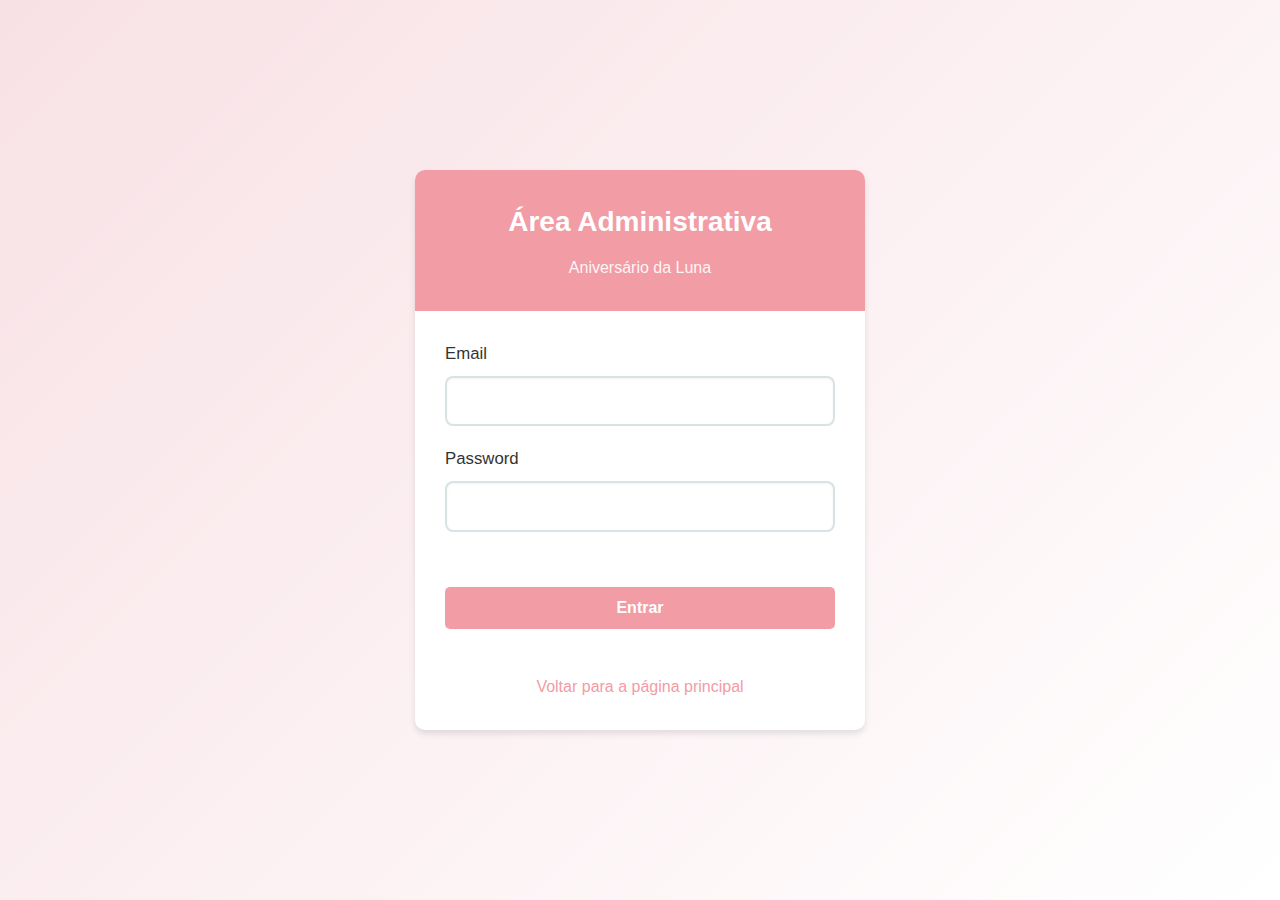
<file: admin/index.html>
<!DOCTYPE html>
<html lang="pt">
<head>
    <meta charset="UTF-8">
    <meta name="viewport" content="width=device-width, initial-scale=1.0">
    <meta http-equiv="Content-Security-Policy" content="default-src 'self'; script-src 'self' 'unsafe-inline'; style-src 'self' 'unsafe-inline' https://fonts.googleapis.com; font-src https://fonts.gstatic.com; img-src 'self' data:; connect-src 'self';">
    <meta http-equiv="X-Content-Type-Options" content="nosniff">
    <meta http-equiv="Referrer-Policy" content="no-referrer-when-downgrade">
    <title>Admin Login - Aniversário da Luna</title>
    <link rel="stylesheet" href="../css/style.css">
    <link rel="stylesheet" href="admin.css">
    <link href="https://fonts.googleapis.com/css2?family=Montserrat:wght@400;500;600;700&family=Pacifico&display=swap" rel="stylesheet" crossorigin="anonymous">
</head>
<body>
    <div class="admin-container">
        <div class="admin-login-card">
            <div class="admin-header">
                <h1>Área Administrativa</h1>
                <p>Aniversário da Luna</p>
            </div>
            
            <form id="login-form" class="admin-form">
                <div class="form-group">
                    <label for="admin-email">Email</label>
                    <input type="email" id="admin-email" name="admin-email" required autocomplete="email">
                </div>
                
                <div class="form-group">
                    <label for="admin-password">Password</label>
                    <input type="password" id="admin-password" name="admin-password" required autocomplete="current-password">
                </div>
                
                <div id="login-message" class="message"></div>
                
                <button type="submit" class="admin-btn">Entrar</button>
            </form>
            
            <div class="admin-footer">
                <a href="../index.html" rel="noopener">Voltar para a página principal</a>
            </div>
        </div>
    </div>
    
    <script src="admin.js"></script>
</body>
</html>
</file>
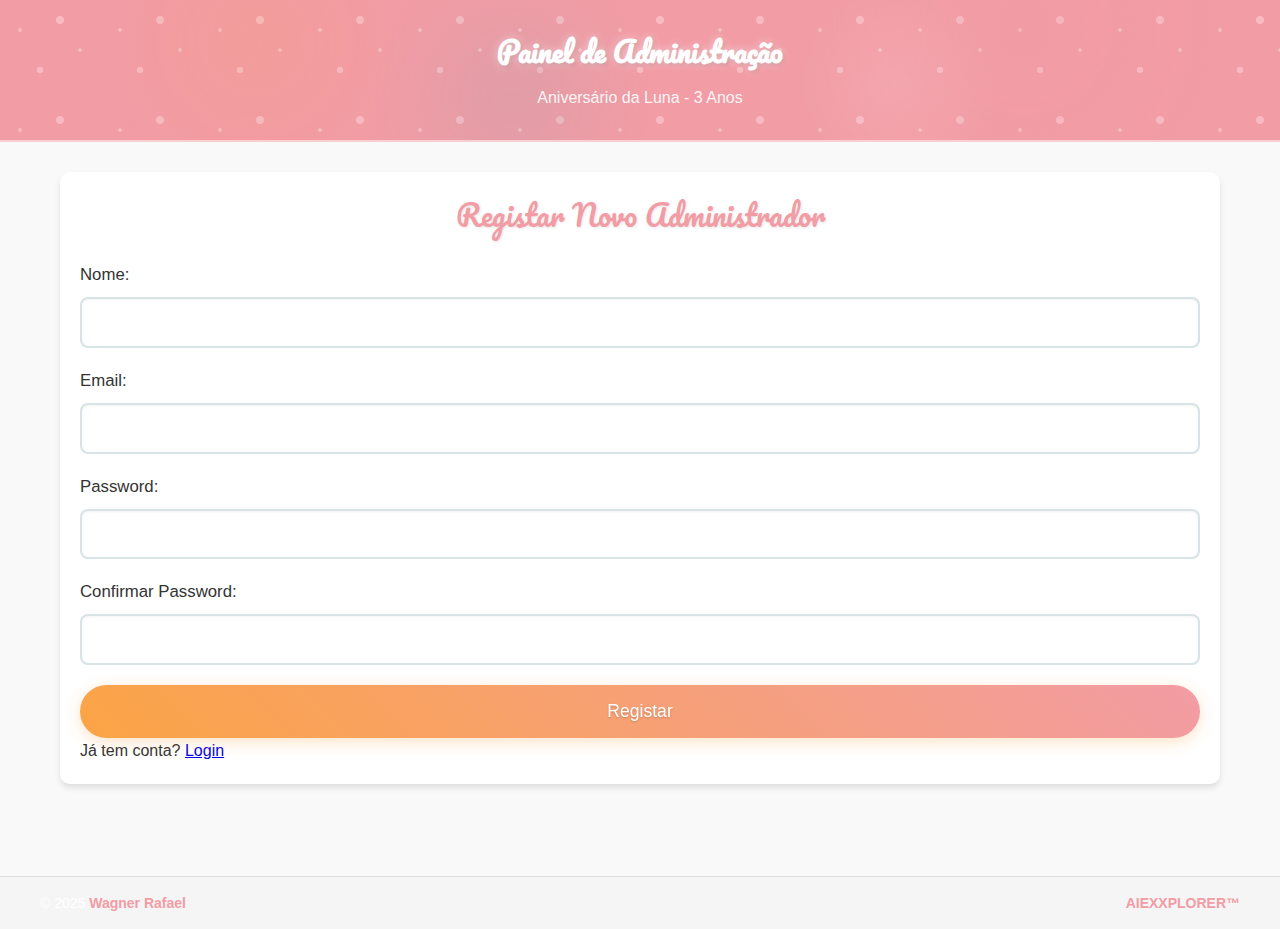
<file: admin/register.html>
<!DOCTYPE html>
<html lang="pt-PT">
<head>
    <meta charset="UTF-8">
    <meta name="viewport" content="width=device-width, initial-scale=1.0">
    <title>Registar Admin - Aniversário da Luna</title>
    <link rel="stylesheet" href="../css/style.css">
    <link rel="stylesheet" href="admin.css">
    <link rel="stylesheet" href="https://cdnjs.cloudflare.com/ajax/libs/font-awesome/6.0.0/css/all.min.css">
    <link href="https://fonts.googleapis.com/css2?family=Nunito:wght@400;600;700&family=Pacifico&display=swap" rel="stylesheet">
</head>
<body class="admin-body">
    <header class="admin-header">
        <div class="header-content">
            <h1>Painel de Administração</h1>
            <p>Aniversário da Luna - 3 Anos</p>
        </div>
    </header>
    
    <main>
        <section class="register-section">
            <div class="card">
                <div class="card-content">
                    <h3>Registar Novo Administrador</h3>
                    
                    <form id="register-form">
                        <div class="form-group">
                            <label for="admin-name">Nome:</label>
                            <input type="text" id="admin-name" name="name" required>
                        </div>
                        
                        <div class="form-group">
                            <label for="admin-email">Email:</label>
                            <input type="email" id="admin-email" name="email" required>
                        </div>
                        
                        <div class="form-group">
                            <label for="admin-password">Password:</label>
                            <input type="password" id="admin-password" name="password" required>
                        </div>
                        
                        <div class="form-group">
                            <label for="admin-confirm-password">Confirmar Password:</label>
                            <input type="password" id="admin-confirm-password" name="confirm-password" required>
                        </div>
                        
                        <div class="form-message" id="register-message"></div>
                        
                        <button type="submit" class="btn submit-btn">Registar</button>
                    </form>
                    
                    <div class="login-link">
                        <p>Já tem conta? <a href="index.html">Login</a></p>
                    </div>
                </div>
            </div>
        </section>
    </main>
    
    <footer>
        <div class="footer-content">
            <p>&copy; 2025 <a href="https://www.linkedin.com/in/aiexxplore/" target="_blank">Wagner Rafael</a></p>
            <p><a href="https://github.com/aiexxplorer" target="_blank">AIEXXPLORER™</a></p>
        </div>
    </footer>
    
    <script src="admin.js"></script>
</body>
</html>
</file>
<file: css/style.css>
/* Color Palette 
   #7da3ac - Light Blue
   #F29CA5 - Pink
   #FBA445 - Orange
   #ffe0c2 - Light Peach
   #62372a - Brown (text)
*/

:root {
    --light-blue: #7da3ac;
    --pink: #F29CA5;
    --orange: #FBA445;
    --light-peach: #ffe0c2;
    --brown: #62372a;
    --map-blue: #4285F4;
}

* {
    margin: 0;
    padding: 0;
    box-sizing: border-box;
}

body {
    font-family: 'Nunito', sans-serif;
    background-color: var(--light-peach);
    color: var(--brown);
    line-height: 1.6;
    position: relative;
    overflow-x: hidden;
}

.confetti-container {
    position: fixed;
    top: 0;
    left: 0;
    width: 100%;
    height: 100%;
    pointer-events: none;
    z-index: 1000;
}

/* Header Styles */
header {
    background-color: rgba(242, 156, 165, 0.7);
    backdrop-filter: blur(10px);
    padding: 3rem 1rem;
    text-align: center;
    border-bottom: 2px solid rgba(255, 255, 255, 0.5);
    position: relative;
    overflow: hidden;
    background-image: 
        radial-gradient(circle at 20% 30%, rgba(255, 255, 255, 0.3) 2px, transparent 2px),
        radial-gradient(circle at 40% 70%, rgba(255, 255, 255, 0.3) 3px, transparent 3px),
        radial-gradient(circle at 60% 20%, rgba(255, 255, 255, 0.3) 4px, transparent 4px),
        radial-gradient(circle at 80% 50%, rgba(255, 255, 255, 0.3) 2px, transparent 2px);
    background-size: 100px 100px;
    animation: confetti-bg 20s linear infinite alternate;
}

header::before {
    content: '';
    position: absolute;
    top: 0;
    left: 0;
    right: 0;
    bottom: 0;
    background-image: 
        radial-gradient(circle at 20% 30%, rgba(251, 164, 69, 0.1) 0%, transparent 15%),
        radial-gradient(circle at 80% 20%, rgba(242, 156, 165, 0.2) 0%, transparent 20%),
        radial-gradient(circle at 40% 70%, rgba(125, 163, 172, 0.15) 0%, transparent 18%),
        radial-gradient(circle at 70% 60%, rgba(255, 255, 255, 0.1) 0%, transparent 12%);
    z-index: 0;
    animation: float-header-confetti 20s ease-in-out infinite alternate;
}

@keyframes float-header-confetti {
    0% {
        background-position: 0% 0%;
    }
    100% {
        background-position: 100% 100%;
    }
}

.header-content {
    position: relative;
    z-index: 2;
    max-width: 1200px;
    margin: 0 auto;
    display: flex;
    flex-direction: column;
    align-items: center;
}

header h1 {
    font-family: 'Pacifico', cursive;
    font-size: 3rem;
    margin-bottom: 1.5rem;
    text-shadow: 2px 2px 4px rgba(0, 0, 0, 0.1), 0 0 10px rgba(255, 255, 255, 0.5);
    color: white;
    font-weight: normal;
}

.princess-title {
    display: flex;
    flex-direction: column;
    align-items: center;
    margin-top: 1rem;
    width: 100%;
}

.circle-container {
    position: relative;
    width: 300px;
    height: 300px;
    margin: 0 auto 1rem;
    display: flex;
    justify-content: center;
    align-items: center;
}

.slideshow-container {
    width: 290px;
    height: 290px;
    position: relative;
    z-index: 2;
    overflow: hidden;
    border-radius: 50%;
    border: 3px solid rgba(255, 255, 255, 0.8);
    box-shadow: 0 5px 15px rgba(0, 0, 0, 0.2);
    display: flex;
    justify-content: center;
    align-items: center;
}

.luna-image {
    width: 290px;
    height: 290px;
    object-fit: cover;
    object-position: center;
    border: none;
    transition: all 0.5s ease;
    position: absolute;
    opacity: 0;
    border-radius: 50%;
}

.luna-image.active {
    opacity: 1;
}

.circle-container::after {
    content: '';
    position: absolute;
    top: -6px;
    left: -6px;
    right: -6px;
    bottom: -6px;
    background: linear-gradient(45deg, 
        rgba(255, 192, 203, 0.7),
        rgba(255, 255, 255, 0.9),
        rgba(255, 223, 186, 0.7),
        rgba(255, 255, 255, 0.9),
        rgba(255, 192, 203, 0.7)
    );
    z-index: 1;
    border-radius: 50%;
    animation: pulse-circle 2s ease-in-out infinite alternate;
    opacity: 0.7;
}

.circle-container:hover::after {
    opacity: 1;
}

@keyframes pulse-circle {
    0% {
        transform: scale(1);
        opacity: 0.7;
    }
    100% {
        transform: scale(1.05);
        opacity: 0.9;
    }
}

.circle-container:hover .slideshow-container {
    border-color: rgba(255, 255, 255, 1);
    box-shadow: 0 8px 25px rgba(0, 0, 0, 0.25);
}

.circle-container:hover .luna-image.active {
    transform: scale(1.02);
}

/* Removed heart container styles */

@keyframes rotate-highlight {
    0% {
        filter: hue-rotate(0deg);
    }
    100% {
        filter: hue-rotate(360deg);
    }
}

.princess-title h2 {
    font-family: 'Pacifico', cursive;
    font-size: 4rem;
    margin-bottom: 1rem;
    color: white;
    text-shadow: 2px 2px 8px rgba(0, 0, 0, 0.2), 0 0 15px rgba(255, 255, 255, 0.5);
    position: relative;
    font-weight: normal;
}

.princess-title h2::after {
    content: '';
    position: absolute;
    bottom: -10px;
    left: 50%;
    transform: translateX(-50%);
    width: 80%;
    height: 3px;
    background: linear-gradient(90deg, transparent, rgba(255, 255, 255, 0.8), transparent);
}

.age {
    font-size: 2.2rem;
    font-weight: normal;
    color: white;
    background-color: rgba(251, 164, 69, 0.8);
    padding: 0.8rem 2.5rem;
    border-radius: 50px;
    display: inline-block;
    margin-top: 1.5rem;
    box-shadow: 0 6px 15px rgba(0, 0, 0, 0.15);
    border: 2px solid rgba(255, 255, 255, 0.5);
    backdrop-filter: blur(5px);
    -webkit-backdrop-filter: blur(5px);
    transition: all 0.3s ease;
    text-shadow: 1px 1px 3px rgba(0, 0, 0, 0.2), 0 0 10px rgba(255, 255, 255, 0.4);
}

.age:hover {
    transform: translateY(-5px);
    box-shadow: 0 10px 20px rgba(0, 0, 0, 0.2);
}

.age-container {
    margin-top: 1.5rem;
    position: relative;
    z-index: 2;
}

/* Main Content Styles */
main {
    padding: 2rem 1rem;
    max-width: 1200px;
    margin: 0 auto;
}

.card {
    background-color: white;
    border-radius: 15px;
    box-shadow: 0 4px 15px rgba(0, 0, 0, 0.1);
    margin-bottom: 2rem;
    overflow: hidden;
    transition: transform 0.3s ease;
}

.card:hover {
    transform: translateY(-5px);
}

.card-content {
    padding: 2rem;
}

section h3 {
    font-family: 'Pacifico', cursive;
    font-size: 1.8rem;
    color: var(--pink);
    margin-bottom: 1.5rem;
    text-align: center;
    font-weight: normal;
    text-shadow: 1px 1px 3px rgba(0, 0, 0, 0.1), 0 0 8px rgba(255, 255, 255, 0.3);
}

/* Invitation Details Section */
.invitation-details .card {
    background-color: rgba(125, 163, 172, 0.7);
    backdrop-filter: blur(10px);
    -webkit-backdrop-filter: blur(10px);
    border: 1px solid rgba(255, 255, 255, 0.3);
    box-shadow: 0 8px 32px rgba(0, 0, 0, 0.1);
    color: white;
    transition: all 0.3s ease;
    position: relative;
    overflow: hidden;
}

.invitation-details .card:hover {
    box-shadow: 0 12px 32px rgba(0, 0, 0, 0.2);
    transform: translateY(-5px);
}

.invitation-details .card-content {
    position: relative;
    z-index: 1;
}

.invitation-details h3 {
    color: white;
    text-shadow: 0 2px 4px rgba(0, 0, 0, 0.2), 0 0 10px rgba(255, 255, 255, 0.3);
    font-family: 'Pacifico', cursive;
    font-size: 2.2rem;
    margin-bottom: 1.8rem;
    position: relative;
    display: inline-block;
    font-weight: normal;
}

.invitation-details h3::after {
    content: '';
    position: absolute;
    bottom: -10px;
    left: 50%;
    transform: translateX(-50%);
    width: 80%;
    height: 2px;
    background: linear-gradient(90deg, transparent, rgba(255, 255, 255, 0.8), transparent);
    animation: shine 2s infinite;
}

@keyframes shine {
    0% {
        width: 0;
        opacity: 0;
    }
    50% {
        width: 80%;
        opacity: 1;
    }
    100% {
        width: 0;
        opacity: 0;
        left: 100%;
    }
}

.invitation-details p {
    margin-bottom: 1rem;
    font-size: 1.1rem;
    font-weight: normal;
    text-shadow: 0 1px 2px rgba(0, 0, 0, 0.1), 0 0 8px rgba(255, 255, 255, 0.3);
}

.event-date, .event-time, .event-location {
    display: flex;
    align-items: center;
    margin-bottom: 1rem;
    padding: 0.5rem 0;
    border-bottom: 1px solid rgba(255, 255, 255, 0.2);
}

.event-date i, .event-time i, .event-location i {
    margin-right: 15px;
    color: var(--orange);
    font-size: 1.3rem;
    text-shadow: 0 2px 4px rgba(0, 0, 0, 0.2);
}

.countdown, .guest-count {
    background-color: rgba(251, 164, 69, 0.8);
    backdrop-filter: blur(5px);
    -webkit-backdrop-filter: blur(5px);
    color: white;
    padding: 1rem;
    border-radius: 15px;
    text-align: center;
    margin: 1.5rem 0;
    font-weight: normal;
    font-size: 1.2rem;
    box-shadow: 0 4px 15px rgba(0, 0, 0, 0.15);
    border: 1px solid rgba(255, 255, 255, 0.2);
    text-shadow: 0 2px 4px rgba(0, 0, 0, 0.2), 0 0 8px rgba(255, 255, 255, 0.3);
    transition: all 0.3s ease;
}

.countdown:hover, .guest-count:hover {
    transform: translateY(-3px);
    box-shadow: 0 6px 20px rgba(0, 0, 0, 0.2);
}

.guest-count {
    background-color: rgba(242, 156, 165, 0.8);
}

.buttons {
    display: flex;
    flex-wrap: wrap;
    justify-content: center;
    gap: 1rem;
    margin-top: 2rem;
}

.btn {
    display: inline-flex;
    align-items: center;
    justify-content: center;
    padding: 0.9rem 1.5rem;
    border-radius: 50px;
    text-decoration: none;
    font-weight: normal;
    text-align: center;
    transition: all 0.3s ease;
    cursor: pointer;
    border: 1px solid rgba(255, 255, 255, 0.3);
    font-size: 1rem;
    box-shadow: 0 4px 10px rgba(0, 0, 0, 0.1);
    backdrop-filter: blur(5px);
    -webkit-backdrop-filter: blur(5px);
    text-shadow: 0 1px 2px rgba(0, 0, 0, 0.2);
}

.confirm-btn {
    background-color: rgba(251, 164, 69, 0.8);
    color: white;
}

.calendar-btn {
    background-color: rgba(242, 156, 165, 0.8);
    color: white;
}

.whatsapp-btn {
    background-color: rgba(37, 211, 102, 0.8);
    color: white;
    display: flex;
    align-items: center;
    justify-content: center;
}

.map-btn {
    background-color: rgba(66, 133, 244, 0.8);
    color: white;
    display: flex;
    align-items: center;
    justify-content: center;
}

.btn i {
    margin-right: 8px;
    font-size: 1.1rem;
}

.btn:hover {
    transform: translateY(-3px);
    box-shadow: 0 6px 15px rgba(0, 0, 0, 0.2);
}

/* Map Section */
.map-section .card {
    background-color: rgba(0, 0, 0, 0.7);
    backdrop-filter: blur(10px);
    -webkit-backdrop-filter: blur(10px);
    border: 1px solid rgba(255, 255, 255, 0.2);
    color: white;
}

.map-section h3 {
    color: var(--pink);
    text-shadow: 0 2px 4px rgba(0, 0, 0, 0.3), 0 0 10px rgba(255, 255, 255, 0.3);
    font-family: 'Pacifico', cursive;
    font-size: 2.2rem;
    position: relative;
    display: inline-block;
    margin-bottom: 1.8rem;
    font-weight: normal;
}

.map-section h3::after {
    content: '';
    position: absolute;
    bottom: -10px;
    left: 50%;
    transform: translateX(-50%);
    width: 80%;
    height: 2px;
    background: linear-gradient(90deg, transparent, var(--pink), transparent);
}

.map-container {
    border-radius: 10px;
    overflow: hidden;
    height: 300px;
    margin-bottom: 1rem;
    border: 1px solid rgba(255, 255, 255, 0.2);
    box-shadow: 0 4px 15px rgba(0, 0, 0, 0.3);
}

.map-link {
    text-align: center;
    margin-top: 1rem;
}

.map-section .map-btn {
    background-color: rgba(66, 133, 244, 0.8);
    color: white;
    border: 1px solid rgba(255, 255, 255, 0.3);
    box-shadow: 0 4px 8px rgba(0, 0, 0, 0.3);
    backdrop-filter: blur(5px);
    -webkit-backdrop-filter: blur(5px);
    font-weight: 600;
    letter-spacing: 0.5px;
    padding: 0.9rem 1.8rem;
    transition: all 0.3s ease;
}

.map-section .map-btn:hover {
    transform: translateY(-3px);
    box-shadow: 0 6px 12px rgba(0, 0, 0, 0.4);
    background-color: rgba(66, 133, 244, 0.9);
}

/* Confirmation Form Section */
.confirmation-section .card {
    background-color: white;
    position: relative;
    overflow: hidden;
}

.confirmation-section .card::before {
    content: '';
    position: absolute;
    top: 0;
    left: 0;
    right: 0;
    bottom: 0;
    background: linear-gradient(135deg, rgba(242, 156, 165, 0.05) 0%, rgba(255, 255, 255, 0) 50%, rgba(125, 163, 172, 0.05) 100%);
    z-index: 0;
}

.confirmation-section .card-content {
    position: relative;
    z-index: 1;
}

.confirmation-section h3 {
    font-size: 2.2rem;
    margin-bottom: 0.8rem;
    background: linear-gradient(45deg, var(--pink), var(--orange));
    -webkit-background-clip: text;
    background-clip: text;
    color: transparent;
    display: inline-block;
    position: relative;
}

.confirmation-section h3::after {
    content: '';
    position: absolute;
    bottom: -8px;
    left: 50%;
    transform: translateX(-50%);
    width: 70%;
    height: 2px;
    background: linear-gradient(90deg, transparent, var(--pink), transparent);
}

.confirmation-section p {
    font-size: 1.2rem;
    color: var(--brown);
    margin-bottom: 2rem;
    text-align: center;
    font-weight: normal;
    position: relative;
    display: inline-block;
    padding: 0.5rem 2rem;
    border-radius: 50px;
    background-color: rgba(255, 224, 194, 0.3);
    border: 1px solid rgba(251, 164, 69, 0.2);
    box-shadow: 0 3px 10px rgba(0, 0, 0, 0.05);
    animation: pulse-elegant 3s infinite alternate;
}

@keyframes pulse-elegant {
    0% {
        transform: scale(1);
        box-shadow: 0 3px 10px rgba(0, 0, 0, 0.05);
    }
    100% {
        transform: scale(1.03);
        box-shadow: 0 5px 15px rgba(0, 0, 0, 0.1);
    }
}

.form-group {
    margin-bottom: 1.5rem;
}

.form-group label {
    display: block;
    margin-bottom: 0.5rem;
    font-weight: bold;
    color: var(--brown);
    font-size: 1.05rem;
    transition: all 0.3s ease;
}

.form-group input[type="text"],
.form-group input[type="email"],
.form-group input[type="number"],
.form-group input[type="password"] {
    width: 100%;
    padding: 0.9rem 1rem;
    border: 2px solid rgba(125, 163, 172, 0.3);
    border-radius: 8px;
    font-size: 1rem;
    color: var(--brown);
    background-color: rgba(255, 255, 255, 0.8);
    transition: all 0.3s ease;
    box-shadow: inset 0 1px 3px rgba(0, 0, 0, 0.05);
}

.form-group input:focus {
    outline: none;
    border-color: var(--pink);
    box-shadow: 0 0 0 3px rgba(242, 156, 165, 0.2);
    background-color: white;
}

.form-group:hover label {
    color: var(--pink);
}

.checkbox-group {
    display: flex;
    align-items: center;
    background-color: rgba(255, 224, 194, 0.2);
    padding: 0.8rem 1rem;
    border-radius: 8px;
    border: 1px solid rgba(251, 164, 69, 0.2);
    transition: all 0.3s ease;
}

.checkbox-group:hover {
    background-color: rgba(255, 224, 194, 0.3);
    border-color: rgba(251, 164, 69, 0.3);
}

.checkbox-group input {
    margin-right: 10px;
    width: 20px;
    height: 20px;
    accent-color: var(--pink);
    cursor: pointer;
}

.checkbox-group label {
    margin-bottom: 0;
    cursor: pointer;
}

.submit-btn {
    background: linear-gradient(45deg, var(--orange), var(--pink));
    color: white;
    width: 100%;
    padding: 1rem;
    font-size: 1.1rem;
    border: none;
    box-shadow: 0 4px 15px rgba(251, 164, 69, 0.3);
    transition: all 0.3s ease;
    position: relative;
    overflow: hidden;
}

.submit-btn::before {
    content: '';
    position: absolute;
    top: 0;
    left: -100%;
    width: 100%;
    height: 100%;
    background: linear-gradient(90deg, transparent, rgba(255, 255, 255, 0.2), transparent);
    transition: all 0.5s ease;
}

.submit-btn:hover {
    transform: translateY(-3px);
    box-shadow: 0 6px 20px rgba(251, 164, 69, 0.4);
}

.submit-btn:hover::before {
    left: 100%;
}

/* Success Section */
.success-section {
    text-align: center;
}

.success-section.hidden {
    display: none;
}

.badge-container {
    margin: 2rem 0;
}

.virtual-badge {
    display: flex;
    flex-direction: column;
    align-items: center;
    background-color: white;
    border-radius: 15px;
    padding: 1.5rem;
    box-shadow: 0 4px 15px rgba(0, 0, 0, 0.1);
    margin-bottom: 1.5rem;
    border: 1px solid rgba(242, 156, 165, 0.3);
    max-width: 300px;
    margin: 0 auto 1.5rem;
}

.circle-image-container {
    position: relative;
    width: 140px;
    height: 140px;
    margin-bottom: 1rem;
    overflow: hidden;
    display: flex;
    justify-content: center;
    align-items: center;
    border-radius: 50%;
    border: 3px solid rgba(242, 156, 165, 0.8);
    box-shadow: 0 4px 10px rgba(0, 0, 0, 0.15);
}

.badge-image {
    width: 140px;
    height: 140px;
    object-fit: cover;
    object-position: center;
    border: none;
    margin-bottom: 0;
    border-radius: 50%;
    position: absolute;
}

.circle-image-container::after {
    content: '';
    position: absolute;
    top: -3px;
    left: -3px;
    right: -3px;
    bottom: -3px;
    background: linear-gradient(45deg, 
        rgba(255, 192, 203, 0.7),
        rgba(255, 255, 255, 0.9),
        rgba(255, 223, 186, 0.7),
        rgba(255, 255, 255, 0.9),
        rgba(255, 192, 203, 0.7)
    );
    z-index: -1;
    border-radius: 50%;
    animation: pulse-circle 2s ease-in-out infinite alternate;
    opacity: 0.7;
}

.badge-text {
    text-align: center;
    width: 100%;
}

.badge-name {
    font-size: 1.3rem;
    color: var(--pink);
    margin-bottom: 0.5rem;
    font-family: 'Pacifico', cursive;
    font-weight: normal;
    text-shadow: 1px 1px 2px rgba(0, 0, 0, 0.1);
}

.badge-confirmed {
    font-size: 0.9rem;
    color: var(--brown);
    font-weight: normal;
}

.badge-btn {
    background-color: var(--orange);
    color: white;
}

.whatsapp-group {
    margin-top: 2rem;
}

.whatsapp-btn i {
    margin-right: 8px;
}

/* Footer Styles */
footer {
    background-color: var(--pink);
    color: white;
    text-align: center;
    padding: 1.5rem;
    margin-top: 2rem;
}

.footer-content {
    max-width: 1200px;
    margin: 0 auto;
}

footer a {
    color: var(--brown);
    text-decoration: none;
    font-weight: bold;
}

footer a:hover {
    text-decoration: underline;
}

/* Responsive Design */
@media (min-width: 768px) {
    header {
        padding: 3rem 2rem;
    }
    
    header h1 {
        font-size: 3rem;
    }
    
    .princess-title h2 {
        font-size: 4rem;
    }
    
    .age {
        font-size: 2rem;
    }
    
    main {
        padding: 3rem 2rem;
    }
    
    .buttons {
        justify-content: center;
    }
    
    .btn {
        min-width: 200px;
    }
}

@media (min-width: 992px) {
    .luna-image {
        width: 290px;
        height: 290px;
    }
    
    .card-content {
        padding: 2.5rem;
    }
    
    .virtual-badge {
        flex-direction: row;
        max-width: 500px;
        text-align: left;
        padding: 2rem;
    }
    
    .badge-image {
        margin-right: 2rem;
        margin-bottom: 0;
    }
    
    .badge-text {
        text-align: left;
    }
}

/* Animation for confetti */
@keyframes confetti-fall {
    0% {
        transform: translateY(-100vh);
    }
    100% {
        transform: translateY(100vh);
    }
}

.confetti {
    position: absolute;
    width: 10px;
    height: 10px;
    background-color: var(--pink);
    animation: confetti-fall 5s linear infinite;
}

/* Instagram Story Aspect Ratio (9:16) for Mobile */
@media (max-width: 767px) and (min-aspect-ratio: 9/16) {
    body {
        max-width: 100vh;
        margin: 0 auto;
    }
}

.map-icon-left, .map-icon-right {
    font-size: 1.2rem;
    color: var(--orange);
    margin: 0 10px;
    opacity: 0.8;
    animation: pulse-map-icon 2s infinite alternate;
}

@keyframes pulse-map-icon {
    0% {
        transform: scale(1);
        opacity: 0.6;
    }
    100% {
        transform: scale(1.2);
        opacity: 1;
    }
}

.invitation-details .card::before {
    content: '';
    position: absolute;
    top: 0;
    left: 0;
    right: 0;
    bottom: 0;
    background-image: 
        radial-gradient(circle at 20% 30%, rgba(251, 164, 69, 0.1) 0%, transparent 10%),
        radial-gradient(circle at 80% 20%, rgba(242, 156, 165, 0.1) 0%, transparent 15%),
        radial-gradient(circle at 40% 70%, rgba(125, 163, 172, 0.1) 0%, transparent 12%),
        radial-gradient(circle at 70% 60%, rgba(255, 255, 255, 0.1) 0%, transparent 8%);
    z-index: 0;
    animation: float-confetti 15s ease-in-out infinite alternate;
}

@keyframes float-confetti {
    0% {
        background-position: 0% 0%;
    }
    100% {
        background-position: 100% 100%;
    }
}

.password-field {
    position: relative;
}

.password-field::after {
    content: 'Opcional';
    position: absolute;
    top: 0;
    right: 0;
    font-size: 0.8rem;
    color: var(--orange);
    background-color: rgba(255, 224, 194, 0.5);
    padding: 0.2rem 0.5rem;
    border-radius: 4px;
}

.password-field.required::after {
    content: 'Obrigatório';
    color: white;
    background-color: rgba(242, 156, 165, 0.8);
}
</file>
<file: admin/admin.css>
/* Estilos gerais */
:root {
    --primary-color: #f29ca5;
    --primary-dark: #e27b86;
    --secondary-color: #6c5ce7;
    --text-color: #333;
    --light-gray: #f5f5f5;
    --gray: #ddd;
    --border-color: #ddd;
    --success-color: #27ae60;
    --error-color: #e74c3c;
    --warning-color: #f39c12;
    --info-color: #3498db;
    --shadow: 0 4px 6px rgba(0, 0, 0, 0.1);
}

body {
    font-family: 'Montserrat', sans-serif;
    margin: 0;
    padding: 0;
    background-color: #f9f9f9;
    color: var(--text-color);
    line-height: 1.6;
}

/* Estilos da página de login */
.admin-container {
    display: flex;
    justify-content: center;
    align-items: center;
    min-height: 100vh;
    padding: 20px;
    background: linear-gradient(135deg, #f8e1e5, #fff);
}

.admin-login-card {
    width: 100%;
    max-width: 450px;
    background-color: white;
    border-radius: 10px;
    box-shadow: var(--shadow);
    overflow: hidden;
}

.admin-header {
    background-color: var(--primary-color);
    color: white;
    padding: 30px 20px;
    text-align: center;
}

.admin-header h1 {
    margin: 0;
    font-size: 28px;
    font-weight: 700;
}

.admin-header p {
    margin: 10px 0 0;
    font-size: 16px;
    opacity: 0.9;
}

.admin-info {
    display: flex;
    align-items: center;
}

#admin-email-display {
    margin-right: 15px;
    font-size: 14px;
}

.logout-btn, .settings-btn {
    background-color: rgba(255, 255, 255, 0.2);
    color: white;
    border: none;
    padding: 8px 15px;
    border-radius: 5px;
    cursor: pointer;
    font-size: 14px;
    transition: background-color 0.3s;
}

.logout-btn:hover, .settings-btn:hover {
    background-color: rgba(255, 255, 255, 0.3);
}

.settings-btn {
    margin-right: 10px;
}

.admin-form {
    padding: 30px;
}

.form-group {
    margin-bottom: 20px;
}

.form-group label {
    display: block;
    margin-bottom: 8px;
    font-weight: 500;
    color: var(--text-color);
}

.form-group input,
.form-group textarea {
    width: 100%;
    padding: 12px 15px;
    border: 1px solid var(--border-color);
    border-radius: 5px;
    font-size: 16px;
    transition: border-color 0.3s;
    font-family: 'Montserrat', sans-serif;
}

.form-group textarea {
    resize: vertical;
    min-height: 80px;
}

.form-group input:focus,
.form-group textarea:focus {
    border-color: var(--primary-color);
    outline: none;
}

.admin-btn {
    display: block;
    width: 100%;
    padding: 12px;
    background-color: var(--primary-color);
    color: white;
    border: none;
    border-radius: 5px;
    font-size: 16px;
    font-weight: 600;
    cursor: pointer;
    transition: background-color 0.3s;
}

.admin-btn:hover {
    background-color: var(--primary-dark);
}

.admin-btn.secondary {
    background-color: #e0e0e0;
    color: var(--text-color);
}

.admin-btn.secondary:hover {
    background-color: #d0d0d0;
}

.admin-btn.btn-small {
    padding: 8px 15px;
    font-size: 14px;
}

.admin-footer {
    padding: 15px 30px 30px;
    text-align: center;
}

.admin-footer a {
    color: var(--primary-color);
    text-decoration: none;
    font-weight: 500;
}

.admin-footer a:hover {
    text-decoration: underline;
}

.message {
    margin: 15px 0;
    padding: 10px;
    border-radius: 5px;
    font-size: 14px;
    text-align: center;
}

.error-message {
    background-color: rgba(231, 76, 60, 0.1);
    color: var(--error-color);
    border: 1px solid rgba(231, 76, 60, 0.3);
}

.success-message {
    background-color: rgba(39, 174, 96, 0.1);
    color: var(--success-color);
    border: 1px solid rgba(39, 174, 96, 0.3);
}

.warning-message {
    background-color: rgba(243, 156, 18, 0.1);
    color: var(--warning-color);
    border: 1px solid rgba(243, 156, 18, 0.3);
}

/* Estilos do Dashboard */
.dashboard-container {
    display: flex;
    flex-direction: column;
    min-height: 100vh;
}

.dashboard-header {
    background-color: var(--primary-color);
    color: white;
    padding: 15px 20px;
    box-shadow: var(--shadow);
}

.dashboard-header .header-content {
    display: flex;
    justify-content: space-between;
    align-items: center;
    max-width: 1200px;
    margin: 0 auto;
    width: 100%;
}

.dashboard-header h1 {
    margin: 0;
    font-size: 24px;
    font-weight: 700;
}

main {
    flex: 1;
    padding: 30px 20px;
    max-width: 1200px;
    margin: 0 auto;
    width: 100%;
}

.stats-container {
    display: grid;
    grid-template-columns: repeat(auto-fit, minmax(250px, 1fr));
    gap: 20px;
    margin-bottom: 30px;
}

.stat-card {
    background-color: white;
    border-radius: 10px;
    padding: 20px;
    box-shadow: var(--shadow);
    text-align: center;
}

.stat-card h3 {
    margin: 0 0 15px;
    font-size: 16px;
    color: var(--text-color);
    font-weight: 600;
}

.stat-card p {
    margin: 0;
    font-size: 28px;
    font-weight: 700;
    color: var(--primary-color);
}

.card {
    background-color: white;
    border-radius: 10px;
    box-shadow: var(--shadow);
    margin-bottom: 30px;
    overflow: hidden;
}

.card-header {
    display: flex;
    justify-content: space-between;
    align-items: center;
    padding: 20px;
    border-bottom: 1px solid var(--border-color);
}

.card-header h2 {
    margin: 0;
    font-size: 18px;
    font-weight: 600;
}

.card-actions {
    display: flex;
    gap: 10px;
}

.action-btn {
    background-color: var(--light-gray);
    border: none;
    padding: 8px 15px;
    border-radius: 5px;
    cursor: pointer;
    font-size: 14px;
    transition: background-color 0.3s;
}

.action-btn:hover {
    background-color: #e0e0e0;
}

.card-content {
    padding: 20px;
}

.guests-table {
    width: 100%;
    border-collapse: collapse;
}

.guests-table th,
.guests-table td {
    padding: 12px 15px;
    text-align: left;
    border-bottom: 1px solid var(--border-color);
}

.guests-table th {
    background-color: var(--light-gray);
    font-weight: 600;
}

.guests-table tr:last-child td {
    border-bottom: none;
}

.no-data-message,
.no-invites-message,
.no-leads-message {
    text-align: center;
    padding: 30px;
    color: #888;
    display: none;
}

.settings-section {
    display: block;
}

.hidden {
    display: none;
}

.settings-form {
    max-width: 600px;
    margin: 0 auto;
}

.form-actions {
    display: flex;
    gap: 15px;
    margin-top: 20px;
}

/* Estilos para a seção de envio de convites */
.add-guest-form {
    margin-bottom: 20px;
    padding: 20px;
    background-color: var(--light-gray);
    border-radius: 8px;
}

.form-row {
    display: flex;
    flex-wrap: wrap;
    gap: 15px;
    align-items: flex-end;
}

.form-row .form-group {
    flex: 1;
    min-width: 200px;
    margin-bottom: 0;
}

.form-actions-inline {
    display: flex;
    gap: 10px;
    align-items: center;
}

.form-actions-inline .admin-btn {
    min-width: 100px;
}

.invite-action-btn {
    padding: 6px 12px;
    border: none;
    border-radius: 4px;
    cursor: pointer;
    font-size: 13px;
    color: white;
    transition: background-color 0.3s;
}

.send-invite-btn {
    background-color: var(--success-color);
}

.send-invite-btn:hover {
    background-color: #219653;
}

.delete-invite-btn {
    background-color: var(--error-color);
}

.delete-invite-btn:hover {
    background-color: #c0392b;
}

/* Estilos para a seção de leads */
.leads-action-btn {
    padding: 6px 12px;
    border: none;
    border-radius: 4px;
    cursor: pointer;
    font-size: 13px;
    color: white;
    transition: background-color 0.3s;
    margin-right: 5px;
}

.add-guest-btn {
    background-color: var(--info-color);
}

.add-guest-btn:hover {
    background-color: #2980b9;
}

.view-details-btn {
    background-color: var(--secondary-color);
}

.view-details-btn:hover {
    background-color: #5649c0;
}

.dismiss-lead-btn {
    background-color: #95a5a6;
}

.dismiss-lead-btn:hover {
    background-color: #7f8c8d;
}

.status-badge {
    display: inline-block;
    padding: 4px 8px;
    border-radius: 12px;
    font-size: 12px;
    text-align: center;
    min-width: 80px;
    font-weight: 500;
}

.status-pending {
    background-color: #f0f0f0;
    color: #666;
}

.status-sent {
    background-color: rgba(39, 174, 96, 0.2);
    color: var(--success-color);
}

.status-error {
    background-color: rgba(231, 76, 60, 0.2);
    color: var(--error-color);
}

.status-interested {
    background-color: rgba(52, 152, 219, 0.2);
    color: var(--info-color);
}

.status-confirmed {
    background-color: rgba(39, 174, 96, 0.2);
    color: var(--success-color);
}

/* Estilos para o modal de detalhes do visitante */
.lead-details-modal {
    position: fixed;
    top: 0;
    left: 0;
    right: 0;
    bottom: 0;
    background-color: rgba(0, 0, 0, 0.5);
    display: flex;
    align-items: center;
    justify-content: center;
    z-index: 1000;
}

.modal-content {
    background-color: white;
    border-radius: 10px;
    max-width: 800px;
    width: 90%;
    max-height: 90vh;
    overflow-y: auto;
    box-shadow: 0 4px 20px rgba(0, 0, 0, 0.2);
}

.modal-header {
    padding: 20px;
    border-bottom: 1px solid var(--border-color);
    display: flex;
    justify-content: space-between;
    align-items: center;
}

.modal-header h3 {
    margin: 0;
    font-size: 20px;
    font-weight: 600;
}

.close-modal-btn {
    background: none;
    border: none;
    font-size: 24px;
    cursor: pointer;
    color: #888;
}

.modal-body {
    padding: 20px;
}

.detail-group {
    margin-bottom: 15px;
}

.detail-group h4 {
    font-size: 14px;
    margin: 0 0 5px 0;
    color: #777;
    font-weight: 500;
}

.detail-group p {
    font-size: 16px;
    margin: 0;
    word-break: break-word;
}

.detail-section {
    margin-bottom: 20px;
    padding-bottom: 20px;
    border-bottom: 1px solid var(--border-color);
}

.detail-section:last-child {
    margin-bottom: 0;
    padding-bottom: 0;
    border-bottom: none;
}

.detail-section h3 {
    font-size: 16px;
    margin: 0 0 15px 0;
    font-weight: 600;
}

.modal-footer {
    padding: 15px 20px;
    border-top: 1px solid var(--border-color);
    display: flex;
    justify-content: flex-end;
    gap: 10px;
}

footer {
    background-color: var(--light-gray);
    padding: 15px 20px;
    text-align: center;
    border-top: 1px solid var(--border-color);
}

footer .footer-content {
    max-width: 1200px;
    margin: 0 auto;
    display: flex;
    justify-content: space-between;
    align-items: center;
    font-size: 14px;
}

footer a {
    color: var(--primary-color);
    text-decoration: none;
}

footer a:hover {
    text-decoration: underline;
}

/* Responsividade */
@media (max-width: 768px) {
    .dashboard-header .header-content {
        flex-direction: column;
        align-items: flex-start;
    }
    
    .admin-info {
        margin-top: 10px;
    }
    
    .stats-container {
        grid-template-columns: 1fr;
    }
    
    .card-header {
        flex-direction: column;
        align-items: flex-start;
    }
    
    .card-actions {
        margin-top: 15px;
    }
    
    .guests-table {
        display: block;
        overflow-x: auto;
    }
    
    footer .footer-content {
        flex-direction: column;
        gap: 10px;
    }
    
    .form-actions {
        flex-direction: column;
    }
    
    .form-row {
        flex-direction: column;
    }
    
    .form-actions-inline {
        width: 100%;
        margin-top: 15px;
    }
    
    .modal-content {
        width: 95%;
    }
}
</file>
